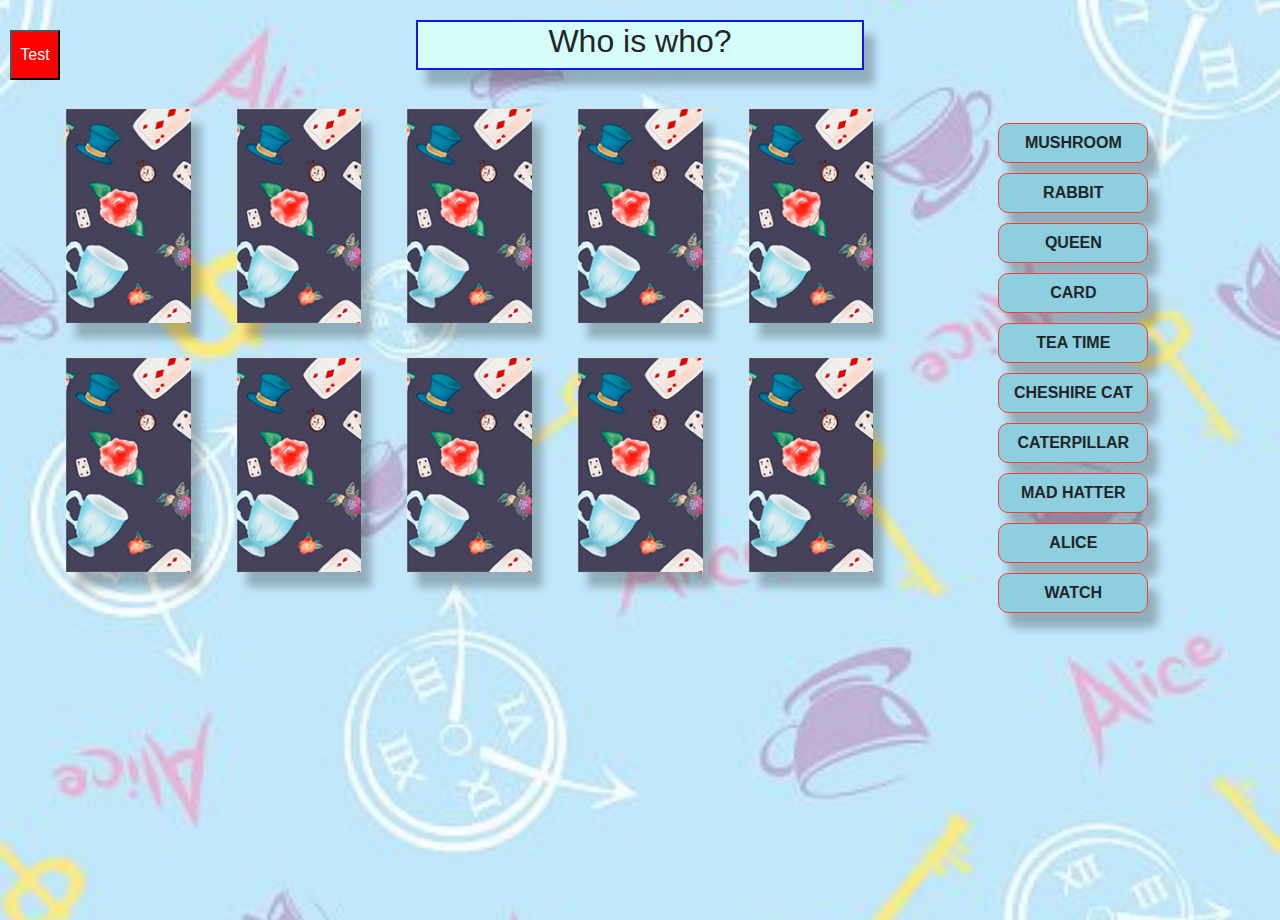
<file: index.html>
<!DOCTYPE html>
<html lang="en">

<head>
    <meta charset="UTF-8">
    <meta name="viewport" content="width=device-width, initial-scale=1.0">
    <title>Alice</title>
    <link rel="stylesheet" href="css/bootstrap.min.css">
    <link rel="stylesheet" href="css/style.css">
</head>

<body>
    <button id="test">Test</button>
    <img id="fin-cat" src="img/cheshire cat.png" alt="">
    <div class="desk-title">
        <h2>Who is who?</h2>
    </div>
    <div class="container-fluid">
        <div class="row justify-content-between row-top">
            <div class="col-8 block-cards">
                <div class="row">
                    <div class="col wrap-card">
                        <div class="card" data-card="0">
                            <div class="front">
                                <img src="img/card_alisa_fin.jpg" alt="alisa_front">
                            </div>
                            <div class="back">
                                <img src="img/card_back.jpg" alt="alisa_back">
                            </div>
                        </div>
                    </div>
                    <div class="col wrap-card">
                        <div class="card" data-card="1">
                            <div class="front">
                                <img src="img/card_cap.jpg" alt="alisa_front">
                            </div>
                            <div class="back">
                                <img src="img/card_back.jpg" alt="alisa_back">
                            </div>
                        </div>
                    </div>
                    <div class="col wrap-card">
                        <div class="card" data-card="2">
                            <div class="front">
                                <img src="img/card_cards_fin.jpg" alt="alisa_front">
                            </div>
                            <div class="back">
                                <img src="img/card_back.jpg" alt="alisa_back">
                            </div>
                        </div>
                    </div>
                    <div class="col wrap-card">
                        <div class="card" data-card="3">
                            <div class="front">
                                <img src="img/card_cat_fin.jpg" alt="alisa_front">
                            </div>
                            <div class="back">
                                <img src="img/card_back.jpg" alt="alisa_back">
                            </div>
                        </div>
                    </div>
                    <div class="col wrap-card">
                        <div class="card" data-card="4">
                            <div class="front">
                                <img src="img/card_caterpillar_fin.jpg" alt="alisa_front">
                            </div>
                            <div class="back">
                                <img src="img/card_back.jpg" alt="alisa_back">
                            </div>
                        </div>
                    </div>
                </div>
                <div class="row row-down">
                    <div class="col wrap-card">
                        <div class="card" data-card="5">
                            <div class="front">
                                <img src="img/card_clock_fin.jpg" alt="alisa_front">
                            </div>
                            <div class="back">
                                <img src="img/card_back.jpg" alt="alisa_back">
                            </div>
                        </div>
                    </div>
                    <div class="col wrap-card">
                        <div class="card" data-card="6">
                            <div class="front">
                                <img src="img/card_man_fin.jpg" alt="alisa_front">
                            </div>
                            <div class="back">
                                <img src="img/card_back.jpg" alt="alisa_back">
                            </div>
                        </div>
                    </div>
                    <div class="col wrap-card">
                        <div class="card" data-card="7">
                            <div class="front">
                                <img src="img/card_mushroom_fin.jpg" alt="alisa_front">
                            </div>
                            <div class="back">
                                <img src="img/card_back.jpg" alt="alisa_back">
                            </div>
                        </div>
                    </div>
                    <div class="col wrap-card">
                        <div class="card" data-card="8">
                            <div class="front">
                                <img src="img/card_queen.jpg" alt="alisa_front">
                            </div>
                            <div class="back">
                                <img src="img/card_back.jpg" alt="alisa_back">
                            </div>
                        </div>
                    </div>
                    <div class="col wrap-card">
                        <div class="card" data-card="9">
                            <div class="front">
                                <img src="img/card_rabbit_fin.jpg" alt="alisa_front">
                            </div>
                            <div class="back">
                                <img src="img/card_back.jpg" alt="alisa_back">
                            </div>
                        </div>
                    </div>
                </div>
            </div>
            <div class="col-2 block-button">
                <div class="row text-center">
                    <div class="col">
                        <audio class='try-again'>
                            <source src="audio/try again.mp3" type="audio/mpeg">
                            <source src="audio/try again.ogg" type="audio/ogg">
                        </audio>
                        <button class="btn" data-btn="7">Mushroom</button>
                        <audio class='a7'>
                            <source src="audio/mushroom.mp3" type="audio/mpeg">
                            <source src="audio/mushroom.ogg" type="audio/ogg">
                        </audio>
                    </div>
                    <div class="col">
                        <button class="btn" data-btn="9">Rabbit</button>
                        <audio class='a9'>
                            <source src="audio/rabbit.mp3" type="audio/mpeg">
                            <source src="audio/rabbit.ogg" type="audio/ogg">
                        </audio>
                    </div>
                    <div class="col">
                        <button class="btn" data-btn="8">Queen</button>
                        <audio class='a8'>
                            <source src="audio/queen.mp3" type="audio/mpeg">
                            <source src="audio/queen.ogg" type="audio/ogg">
                        </audio>
                    </div>
                    <div class="col">
                        <button class="btn" data-btn="2">Card</button>
                        <audio class='a2'>
                            <source src="audio/card.mp3" type="audio/mpeg">
                            <source src="audio/card.ogg" type="audio/ogg">
                        </audio>
                    </div>
                    <div class="col">
                        <button class="btn" data-btn="1">Tea time</button>
                        <audio class='a1'>
                            <source src="audio/tea time.mp3" type="audio/mpeg">
                            <source src="audio/tea time.ogg" type="audio/ogg">
                        </audio>
                    </div>
                    <div class="col">
                        <button class="btn" data-btn="3">Cheshire cat</button>
                        <audio class='a3'>
                            <source src="audio/cheshira cat.mp3" type="audio/mpeg">
                            <source src="audio/cheshira cat.ogg" type="audio/ogg">
                        </audio>
                    </div>
                    <div class="col">
                        <button class="btn" data-btn="4">Caterpillar</button>
                        <audio class='a4'>
                            <source src="audio/caterpilla.mp3" type="audio/mpeg">
                            <source src="audio/caterpilla.ogg" type="audio/ogg">
                        </audio>
                    </div>
                    <div class="col">
                        <button class="btn" data-btn="6">Mad Hatter</button>
                        <audio class='a6'>
                            <source src="audio/mad hatter.mp3" type="audio/mpeg">
                            <source src="audio/mad hatter.ogg" type="audio/ogg">
                        </audio>
                    </div>
                    <div class="col">
                        <button class="btn" data-btn="0">Alice</button>
                        <audio class='a0'>
                            <source src="audio/alice.mp3" type="audio/mpeg">
                            <source src="audio/alice.ogg" type="audio/ogg">
                        </audio>
                    </div>
                    <div class="col">
                        <button class="btn" data-btn="5">Watch</button>
                        <audio class='a5'>
                            <source src="audio/whotch.mp3" type="audio/mpeg">
                            <source src="audio/whotch.ogg" type="audio/ogg">
                        </audio>
                    </div>
                </div>
            </div>
        </div>
    </div>
    <div class="fin-screen">
        <div class="title">
            <h2>CONGRATULATION!!!</h2>
        </div>
        <img id="img-caterpillar" src="img/card_caterpillar_fin.jpg" alt="">
        <a href="#" id="bottle"><img id="return" src="img/drink_165_cont.png" alt=""></a>
        <a href="#" id="cake"><img id="next" src="img/cake_165.png" alt=""></a>

    </div>

    <script src="js/jquery-3.4.1.js"></script>
    <script src="js/bootstrap.js"></script>
    <script src="js/main.js"></script>
</body>

</html>
</file>
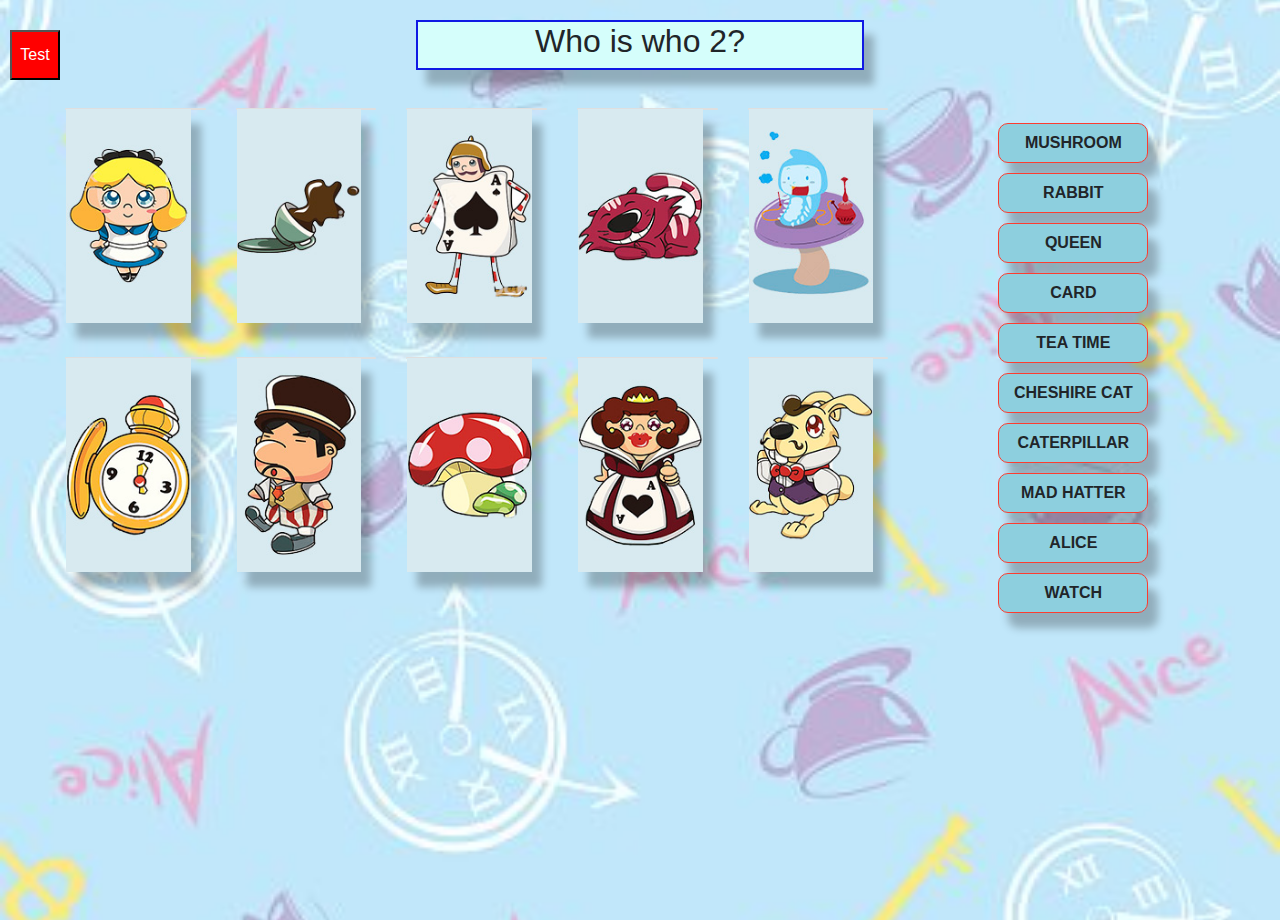
<file: alice_2.html>
<!DOCTYPE html>
<html lang="en">

<head>
    <meta charset="UTF-8">
    <meta name="viewport" content="width=device-width, initial-scale=1.0">
    <title>Alisa</title>
    <link rel="stylesheet" href="css/bootstrap.min.css">
    <link rel="stylesheet" href="css/alice_2.css">
</head>

<body>
    <button id="test">Test</button>
    <img id="fin-cat" src="img/cheshire cat.png" alt="">
    <div class="desk-title">
        <h2>Who is who 2?</h2>
    </div>
    <div class="container-fluid">
        <div class="row justify-content-between row-top">
            <div class="col-8 block-cards">
                <div class="row">
                    <div class="col wrap-card">
                        <div class="card" data-card="0">
                            <div class="front">
                                <img src="img/card_alisa_fin.jpg" alt="alisa_front">
                            </div>
                            <div class="back">
                                <img src="img/back_cat_1.jpg" alt="alisa_back">
                            </div>
                        </div>
                    </div>
                    <div class="col wrap-card">
                        <div class="card" data-card="1">
                            <div class="front">
                                <img src="img/card_cap.jpg" alt="alisa_front">
                            </div>
                            <div class="back">
                                <img src="img/back_cat_2.jpg" alt="alisa_back">
                            </div>
                        </div>
                    </div>
                    <div class="col wrap-card">
                        <div class="card" data-card="2">
                            <div class="front">
                                <img src="img/card_cards_fin.jpg" alt="alisa_front">
                            </div>
                            <div class="back">
                                <img src="img/back_cat_3.jpg" alt="alisa_back">
                            </div>
                        </div>
                    </div>
                    <div class="col wrap-card">
                        <div class="card" data-card="3">
                            <div class="front">
                                <img src="img/card_cat_fin.jpg" alt="alisa_front">
                            </div>
                            <div class="back">
                                <img src="img/back_cat_4.jpg" alt="alisa_back">
                            </div>
                        </div>
                    </div>
                    <div class="col wrap-card">
                        <div class="card" data-card="4">
                            <div class="front">
                                <img src="img/card_caterpillar_fin.jpg" alt="alisa_front">
                            </div>
                            <div class="back">
                                <img src="img/back_cat_5.jpg" alt="alisa_back">
                            </div>
                        </div>
                    </div>
                </div>
                <div class="row row-down">
                    <div class="col wrap-card">
                        <div class="card" data-card="5">
                            <div class="front">
                                <img src="img/card_clock_fin.jpg" alt="alisa_front">
                            </div>
                            <div class="back">
                                <img src="img/back_cat_6.jpg" alt="alisa_back">
                            </div>
                        </div>
                    </div>
                    <div class="col wrap-card">
                        <div class="card" data-card="6">
                            <div class="front">
                                <img src="img/card_man_fin.jpg" alt="alisa_front">
                            </div>
                            <div class="back">
                                <img src="img/back_cat_7.jpg" alt="alisa_back">
                            </div>
                        </div>
                    </div>
                    <div class="col wrap-card">
                        <div class="card" data-card="7">
                            <div class="front">
                                <img src="img/card_mushroom_fin.jpg" alt="alisa_front">
                            </div>
                            <div class="back">
                                <img src="img/back_cat_8.jpg" alt="alisa_back">
                            </div>
                        </div>
                    </div>
                    <div class="col wrap-card">
                        <div class="card" data-card="8">
                            <div class="front">
                                <img src="img/card_queen.jpg" alt="alisa_front">
                            </div>
                            <div class="back">
                                <img src="img/back_cat_9.jpg" alt="alisa_back">
                            </div>
                        </div>
                    </div>
                    <div class="col wrap-card">
                        <div class="card" data-card="9">
                            <div class="front">
                                <img src="img/card_rabbit_fin.jpg" alt="alisa_front">
                            </div>
                            <div class="back">
                                <img src="img/back_cat_10.jpg" alt="alisa_back">
                            </div>
                        </div>
                    </div>
                </div>
            </div>
            <div class="col-2 block-button">
                <div class="row text-center">
                    <div class="col">
                        <audio class='try-again'>
                            <source src="audio/try again.mp3" type="audio/mpeg">
                            <source src="audio/try again.ogg" type="audio/ogg">
                        </audio>
                        <button class="btn" data-btn="7">Mushroom</button>
                        <audio class='a7'>
                            <source src="audio/mushroom.mp3" type="audio/mpeg">
                            <source src="audio/mushroom.ogg" type="audio/ogg">
                        </audio>
                    </div>
                    <div class="col">
                        <button class="btn" data-btn="9">Rabbit</button>
                        <audio class='a9'>
                            <source src="audio/rabbit.mp3" type="audio/mpeg">
                            <source src="audio/rabbit.ogg" type="audio/ogg">
                        </audio>
                    </div>
                    <div class="col">
                        <button class="btn" data-btn="8">Queen</button>
                        <audio class='a8'>
                            <source src="audio/queen.mp3" type="audio/mpeg">
                            <source src="audio/queen.ogg" type="audio/ogg">
                        </audio>
                    </div>
                    <div class="col">
                        <button class="btn" data-btn="2">Card</button>
                        <audio class='a2'>
                            <source src="audio/card.mp3" type="audio/mpeg">
                            <source src="audio/card.ogg" type="audio/ogg">
                        </audio>
                    </div>
                    <div class="col">
                        <button class="btn" data-btn="1">Tea time</button>
                        <audio class='a1'>
                            <source src="audio/tea time.mp3" type="audio/mpeg">
                            <source src="audio/tea time.ogg" type="audio/ogg">
                        </audio>
                    </div>
                    <div class="col">
                        <button class="btn" data-btn="3">Cheshire cat</button>
                        <audio class='a3'>
                            <source src="audio/cheshira cat.mp3" type="audio/mpeg">
                            <source src="audio/cheshira cat.ogg" type="audio/ogg">
                        </audio>
                    </div>
                    <div class="col">
                        <button class="btn" data-btn="4">Caterpillar</button>
                        <audio class='a4'>
                            <source src="audio/caterpilla.mp3" type="audio/mpeg">
                            <source src="audio/caterpilla.ogg" type="audio/ogg">
                        </audio>
                    </div>
                    <div class="col">
                        <button class="btn" data-btn="6">Mad Hatter</button>
                        <audio class='a6'>
                            <source src="audio/mad hatter.mp3" type="audio/mpeg">
                            <source src="audio/mad hatter.ogg" type="audio/ogg">
                        </audio>
                    </div>
                    <div class="col">
                        <button class="btn" data-btn="0">Alice</button>
                        <audio class='a0'>
                            <source src="audio/alice.mp3" type="audio/mpeg">
                            <source src="audio/alice.ogg" type="audio/ogg">
                        </audio>
                    </div>
                    <div class="col">
                        <button class="btn" data-btn="5">Watch</button>
                        <audio class='a5'>
                            <source src="audio/whotch.mp3" type="audio/mpeg">
                            <source src="audio/whotch.ogg" type="audio/ogg">
                        </audio>
                    </div>
                </div>
            </div>
        </div>
    </div>
    <div class="fin-screen">
        <div class="title">
            <h2>CONGRATULATION!!!</h2>
        </div>
        <img id="img-caterpillar" src="img/card_caterpillar_fin.jpg" alt="">
        <a href="#" id="bottle"><img id="return" src="img/drink_165_cont.png" alt=""></a>
        <a href="#" id="cake"><img id="next" src="img/cake_165.png" alt=""></a>

    </div>

    <script src="js/jquery-3.4.1.js"></script>
    <script src="js/bootstrap.js"></script>
    <script src="js/alice_2.js"></script>
</body>

</html>
</file>
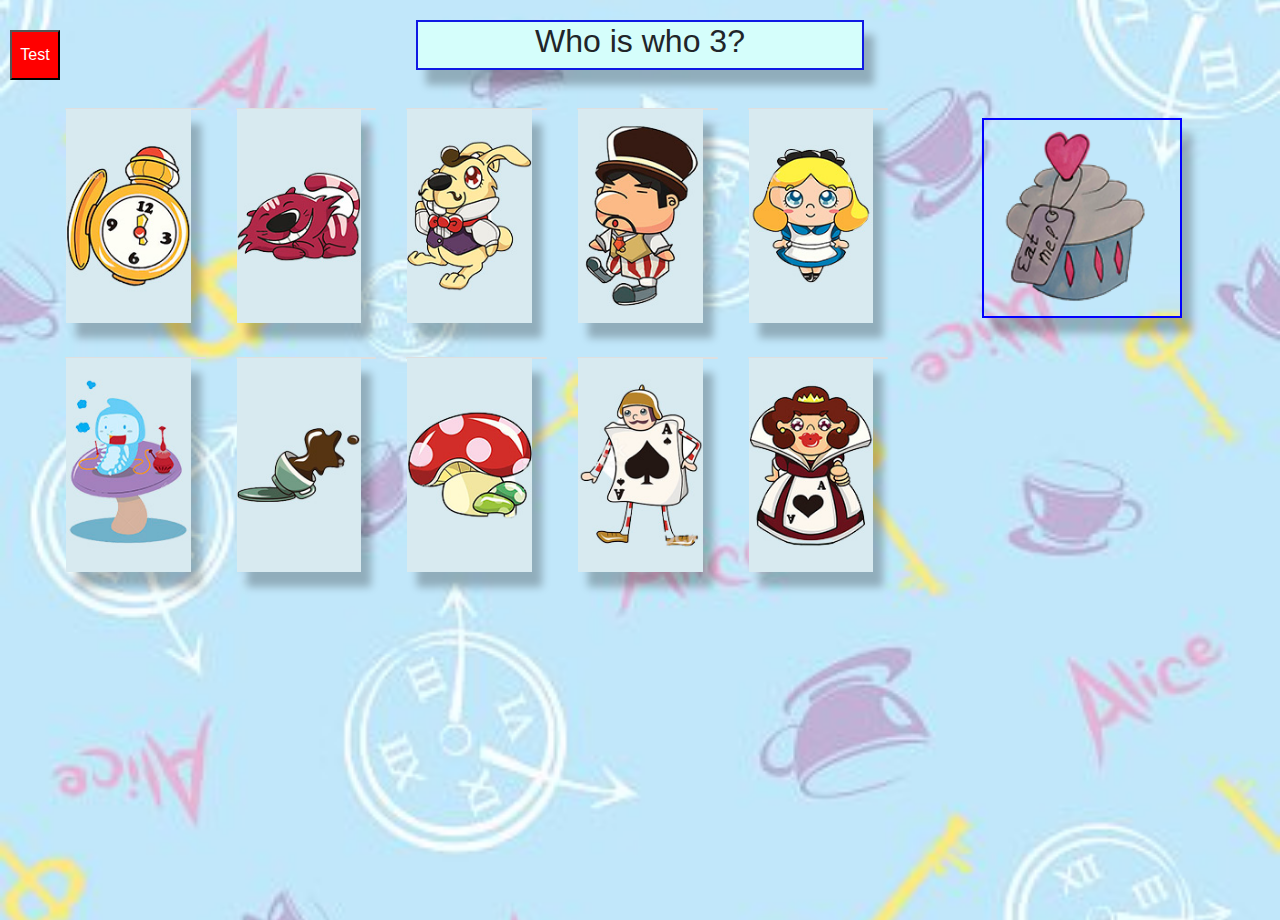
<file: alice_3.html>
<!DOCTYPE html>
<html lang="en">

<head>
    <meta charset="UTF-8">
    <meta name="viewport" content="width=device-width, initial-scale=1.0">
    <title>Alisa</title>
    <link rel="stylesheet" href="css/bootstrap.min.css">
    <link rel="stylesheet" href="css/alice_3.css">
</head>

<body>
    <button id="test">Test</button>
    <img id="fin-cat" src="img/cheshire cat.png" alt="">
    <div class="desk-title">
        <h2>Who is who 3?</h2>
    </div>
    <div class="container-fluid">
        <div class="row justify-content-between row-top">
            <div class="col-8 block-cards">
                <div class="row">
                    <div class="col wrap-card">
                        <div class="card" data-card="5">
                            <div class="front">
                                <img src="img/card_clock_fin.jpg" alt="alisa_front">
                            </div>
                            <div class="back">
                                <img src="img/card_back.jpg" alt="alisa_back">
                            </div>
                        </div>
                    </div>
                    <div class="col wrap-card">
                        <div class="card" data-card="3">
                            <div class="front">
                                <img src="img/card_cat_fin.jpg" alt="alisa_front">
                            </div>
                            <div class="back">
                                <img src="img/card_back.jpg" alt="alisa_back">
                            </div>
                        </div>
                    </div>
                    <div class="col wrap-card">
                        <div class="card" data-card="9">
                            <div class="front">
                                <img src="img/card_rabbit_fin.jpg" alt="alisa_front">
                            </div>
                            <div class="back">
                                <img src="img/card_back.jpg" alt="alisa_back">
                            </div>
                        </div>
                    </div>
                    <div class="col wrap-card">
                        <div class="card" data-card="6">
                            <div class="front">
                                <img src="img/card_man_fin.jpg" alt="alisa_front">
                            </div>
                            <div class="back">
                                <img src="img/card_back.jpg" alt="alisa_back">
                            </div>
                        </div>
                    </div>

                    <div class="col wrap-card">
                        <div class="card" data-card="0">
                            <div class="front">
                                <img src="img/card_alisa_fin.jpg" alt="alisa_front">
                            </div>
                            <div class="back">
                                <img src="img/card_back.jpg" alt="alisa_back">
                            </div>
                        </div>
                    </div>
                </div>
                <div class="row row-down">
                    <div class="col wrap-card">
                        <div class="card" data-card="4">
                            <div class="front">
                                <img src="img/card_caterpillar_fin.jpg" alt="alisa_front">
                            </div>
                            <div class="back">
                                <img src="img/card_back.jpg" alt="alisa_back">
                            </div>
                        </div>
                    </div>
                    <div class="col wrap-card">
                        <div class="card" data-card="1">
                            <div class="front">
                                <img src="img/card_cap.jpg" alt="alisa_front">
                            </div>
                            <div class="back">
                                <img src="img/card_back.jpg" alt="alisa_back">
                            </div>
                        </div>
                    </div>
                    <div class="col wrap-card">
                        <div class="card" data-card="7">
                            <div class="front">
                                <img src="img/card_mushroom_fin.jpg" alt="alisa_front">
                            </div>
                            <div class="back">
                                <img src="img/card_back.jpg" alt="alisa_back">
                            </div>
                        </div>
                    </div>
                    <div class="col wrap-card">
                        <div class="card" data-card="2">
                            <div class="front">
                                <img src="img/card_cards_fin.jpg" alt="alisa_front">
                            </div>
                            <div class="back">
                                <img src="img/card_back.jpg" alt="alisa_back">
                            </div>
                        </div>
                    </div>
                    <div class="col wrap-card">
                        <div class="card" data-card="8">
                            <div class="front">
                                <img src="img/card_queen.jpg" alt="alisa_front">
                            </div>
                            <div class="back">
                                <img src="img/card_back.jpg" alt="alisa_back">
                            </div>
                        </div>
                    </div>
                </div>
            </div>
            <div class="col-2 block-button">
                <div class="row text-center">
                    <div class="col">
                        <img id="try-cake" src="img/cake_165.png" alt="">
                        <audio class='try-again'>
                            <source src="audio/try again.mp3" type="audio/mpeg">
                            <source src="audio/try again.ogg" type="audio/ogg">
                        </audio>
                        <audio class='a7'>
                            <source src="audio/mushroom.mp3" type="audio/mpeg">
                            <source src="audio/mushroom.ogg" type="audio/ogg">
                        </audio>
                    </div>
                    <div class="col">
                        <audio class='a9'>
                            <source src="audio/rabbit.mp3" type="audio/mpeg">
                            <source src="audio/rabbit.ogg" type="audio/ogg">
                        </audio>
                    </div>
                    <div class="col">
                        <audio class='a8'>
                            <source src="audio/queen.mp3" type="audio/mpeg">
                            <source src="audio/queen.ogg" type="audio/ogg">
                        </audio>
                    </div>
                    <div class="col">
                        <audio class='a2'>
                            <source src="audio/card.mp3" type="audio/mpeg">
                            <source src="audio/card.ogg" type="audio/ogg">
                        </audio>
                    </div>
                    <div class="col">
                        <audio class='a1'>
                            <source src="audio/tea time.mp3" type="audio/mpeg">
                            <source src="audio/tea time.ogg" type="audio/ogg">
                        </audio>
                    </div>
                    <div class="col">
                        <audio class='a3'>
                            <source src="audio/cheshira cat.mp3" type="audio/mpeg">
                            <source src="audio/cheshira cat.ogg" type="audio/ogg">
                        </audio>
                    </div>
                    <div class="col">
                        <audio class='a4'>
                            <source src="audio/caterpilla.mp3" type="audio/mpeg">
                            <source src="audio/caterpilla.ogg" type="audio/ogg">
                        </audio>
                    </div>
                    <div class="col">
                        <audio class='a6'>
                            <source src="audio/mad hatter.mp3" type="audio/mpeg">
                            <source src="audio/mad hatter.ogg" type="audio/ogg">
                        </audio>
                    </div>
                    <div class="col">
                        <audio class='a0'>
                            <source src="audio/alice.mp3" type="audio/mpeg">
                            <source src="audio/alice.ogg" type="audio/ogg">
                        </audio>
                    </div>
                    <div class="col">
                        <audio class='a5'>
                            <source src="audio/whotch.mp3" type="audio/mpeg">
                            <source src="audio/whotch.ogg" type="audio/ogg">
                        </audio>
                    </div>
                </div>
            </div>
        </div>
    </div>
    <div class="fin-screen">
        <div class="title">
            <h2>CONGRATULATION!!!</h2>
        </div>
        <img id="img-caterpillar" src="img/card_caterpillar_fin.jpg" alt="">
        <a href="#" id="bottle"><img id="return" src="img/drink_165_cont.png" alt=""></a>
        <a href="#" id="cake"><img id="next" src="img/cake_165.png" alt=""></a>

    </div>

    <script src="js/jquery-3.4.1.js"></script>
    <script src="js/bootstrap.js"></script>
    <script src="js/alice_3.js"></script>
</body>

</html>
</file>
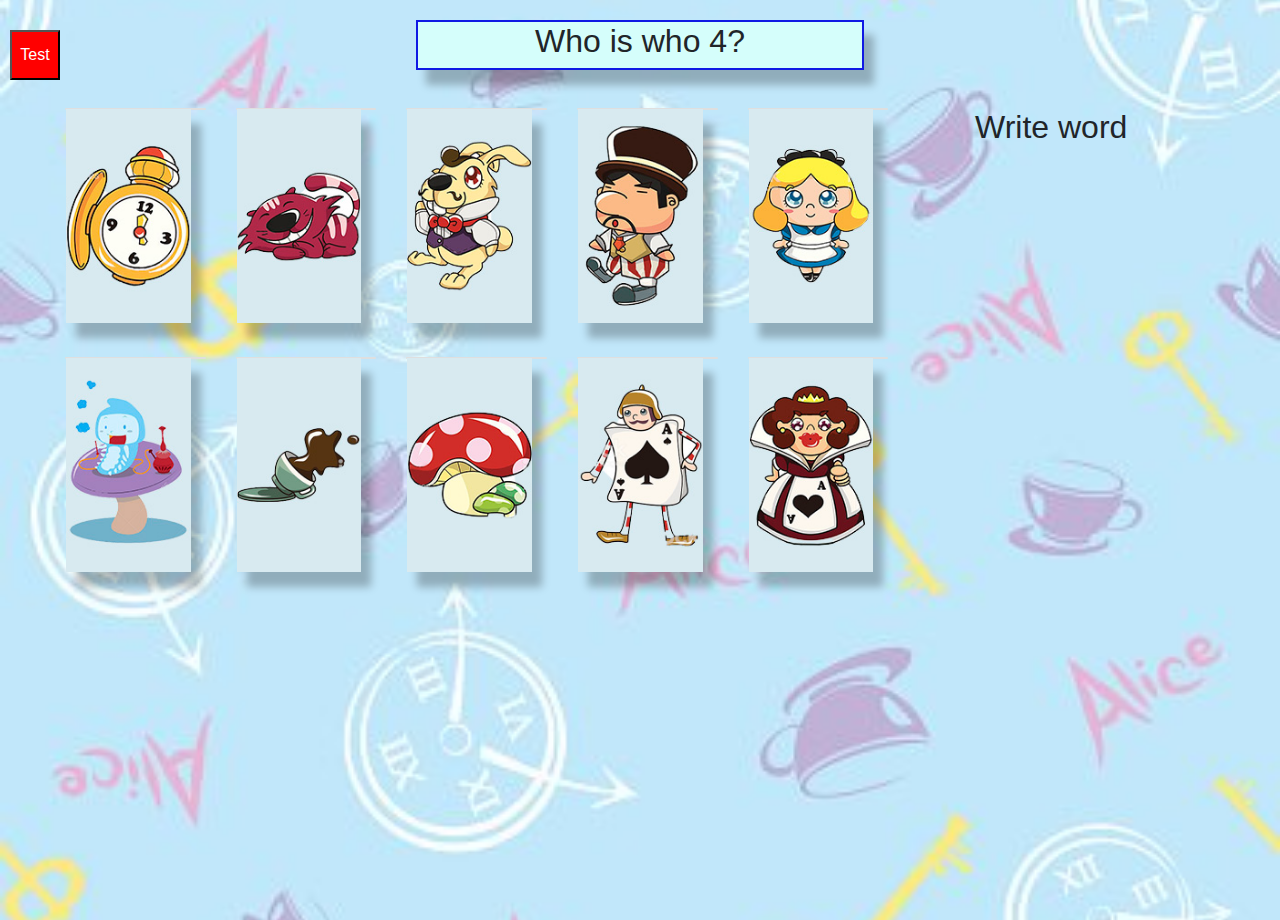
<file: alice_4.html>
<!DOCTYPE html>
<html lang="en">

<head>
    <meta charset="UTF-8">
    <meta name="viewport" content="width=device-width, initial-scale=1.0">
    <title>Alisa</title>
    <link rel="stylesheet" href="css/bootstrap.min.css">
    <link rel="stylesheet" href="css/alice_4.css">
</head>

<body>
    <button id="test">Test</button>
    <img id="fin-cat" src="img/cheshire cat.png" alt="">
    <div class="desk-title">
        <h2>Who is who 4?</h2>
    </div>
    <div class="container-fluid">
        <div class="row justify-content-between row-top">
            <div class="col-8 block-cards">
                <div class="row">
                    <div class="col wrap-card">
                        <div class="card" data-card="5">
                            <div class="front">
                                <img src="img/card_clock_fin.jpg" alt="alisa_front">
                            </div>
                        </div>
                    </div>
                    <div class="col wrap-card">
                        <div class="card" data-card="3">
                            <div class="front">
                                <img src="img/card_cat_fin.jpg" alt="alisa_front">
                            </div>
                        </div>
                    </div>
                    <div class="col wrap-card">
                        <div class="card" data-card="9">
                            <div class="front">
                                <img src="img/card_rabbit_fin.jpg" alt="alisa_front">
                            </div>
                        </div>
                    </div>
                    <div class="col wrap-card">
                        <div class="card" data-card="6">
                            <div class="front">
                                <img src="img/card_man_fin.jpg" alt="alisa_front">
                            </div>
                        </div>
                    </div>
                    <div class="col wrap-card">
                        <div class="card" data-card="0">
                            <div class="front">
                                <img src="img/card_alisa_fin.jpg" alt="alisa_front">
                            </div>
                        </div>
                    </div>
                </div>
                <div class="row row-down">
                    <div class="col wrap-card">
                        <div class="card" data-card="4">
                            <div class="front">
                                <img src="img/card_caterpillar_fin.jpg" alt="alisa_front">
                            </div>
                        </div>
                    </div>
                    <div class="col wrap-card">
                        <div class="card" data-card="1">
                            <div class="front">
                                <img src="img/card_cap.jpg" alt="alisa_front">
                            </div>
                        </div>
                    </div>
                    <div class="col wrap-card">
                        <div class="card" data-card="7">
                            <div class="front">
                                <img src="img/card_mushroom_fin.jpg" alt="alisa_front">
                            </div>
                        </div>
                    </div>
                    <div class="col wrap-card">
                        <div class="card" data-card="2">
                            <div class="front">
                                <img src="img/card_cards_fin.jpg" alt="alisa_front">
                            </div>
                        </div>
                    </div>
                    <div class="col wrap-card">
                        <div class="card" data-card="8">
                            <div class="front">
                                <img src="img/card_queen.jpg" alt="alisa_front">
                            </div>
                        </div>
                    </div>
                </div>
            </div>
            <div class="col-3">
                <h2>Write word</h2>
                <div class="words-block">
                    <div class="word-alice" data-word="0">
                        <input type="text">
                        <input type="text">
                        <input type="text">
                        <input type="text">
                        <input type="text">
                        <button>Проверить</button>
                    </div>
                    <div class="word-cap" data-word="1">
                        <input type="text">
                        <input type="text">
                        <input class="space" type="text">
                        <input type="text">
                        <input type="text">
                        <input type="text">
                        <input type="text">
                        <button>Проверить</button>
                    </div>
                    <div class="word-card" data-word="2">
                        <input type="text">
                        <input type="text">
                        <input type="text">
                        <input type="text">
                        <button>Проверить</button>
                    </div>
                    <div class="word-cat" data-word="3">
                        <input type="text">
                        <input type="text">
                        <input type="text">
                        <input type="text">
                        <input type="text">
                        <input type="text">
                        <input type="text">
                        <input class="space" type="text">
                        <input type="text">
                        <input type="text">
                        <input type="text">
                        <button>Проверить</button>
                    </div>
                    <div class="word-caterpillar" data-word="4">
                        <input type="text">
                        <input type="text">
                        <input type="text">
                        <input type="text">
                        <input type="text">
                        <input type="text">
                        <input type="text">
                        <input type="text">
                        <input type="text">
                        <input type="text">
                        <input type="text">
                        <button>Проверить</button>
                    </div>
                    <div class="word-watch" data-word="5">
                        <input type="text">
                        <input type="text">
                        <input type="text">
                        <input type="text">
                        <input type="text">
                        <button>Проверить</button>
                    </div>
                    <div class="word-mad" data-word="6">
                        <input type="text">
                        <input type="text">
                        <input class="space" type="text">
                        <input type="text">
                        <input type="text">
                        <input type="text">
                        <input type="text">
                        <input type="text">
                        <input type="text">
                        <button>Проверить</button>
                    </div>
                    <div class="word-mushroom" data-word="7">
                        <input type="text">
                        <input type="text">
                        <input type="text">
                        <input type="text">
                        <input type="text">
                        <input type="text">
                        <input type="text">
                        <input type="text">
                        <button>Проверить</button>
                    </div>
                    <div class="word-queen" data-word="8">
                        <input type="text">
                        <input type="text">
                        <input type="text">
                        <input type="text">
                        <input type="text">
                        <button>Проверить</button>
                    </div>
                    <div class="word-rabbit" data-word="9">
                        <input type="text">
                        <input type="text">
                        <input type="text">
                        <input type="text">
                        <input type="text">
                        <input type="text">
                        <button>Проверить</button>
                    </div>

                </div>
                <audio class='try-again'>
                    <source src="audio/try again.mp3" type="audio/mpeg">
                    <source src="audio/try again.ogg" type="audio/ogg">
                </audio>
                <audio class='a7'>
                    <source src="audio/mushroom.mp3" type="audio/mpeg">
                    <source src="audio/mushroom.ogg" type="audio/ogg">
                </audio>
                <audio class='a9'>
                    <source src="audio/rabbit.mp3" type="audio/mpeg">
                    <source src="audio/rabbit.ogg" type="audio/ogg">
                </audio>
                <audio class='a8'>
                    <source src="audio/queen.mp3" type="audio/mpeg">
                    <source src="audio/queen.ogg" type="audio/ogg">
                </audio>
                <audio class='a2'>
                    <source src="audio/card.mp3" type="audio/mpeg">
                    <source src="audio/card.ogg" type="audio/ogg">
                </audio>
                <audio class='a1'>
                    <source src="audio/tea time.mp3" type="audio/mpeg">
                    <source src="audio/tea time.ogg" type="audio/ogg">
                </audio>
                <audio class='a3'>
                    <source src="audio/cheshira cat.mp3" type="audio/mpeg">
                    <source src="audio/cheshira cat.ogg" type="audio/ogg">
                </audio>
                <audio class='a4'>
                    <source src="audio/caterpilla.mp3" type="audio/mpeg">
                    <source src="audio/caterpilla.ogg" type="audio/ogg">
                </audio>
                <audio class='a6'>
                    <source src="audio/mad hatter.mp3" type="audio/mpeg">
                    <source src="audio/mad hatter.ogg" type="audio/ogg">
                </audio>
                <audio class='a0'>
                    <source src="audio/alice.mp3" type="audio/mpeg">
                    <source src="audio/alice.ogg" type="audio/ogg">
                </audio>
                <audio class='a5'>
                    <source src="audio/whotch.mp3" type="audio/mpeg">
                    <source src="audio/whotch.ogg" type="audio/ogg">
                </audio>
            </div>
        </div>
        <div class="fin-screen">
            <div class="title">
                <h2>CONGRATULATION!!!</h2>
            </div>
            <img id="img-caterpillar" src="img/card_caterpillar_fin.jpg" alt="">
            <a href="#" id="bottle"><img id="return" src="img/drink_165_cont.png" alt=""></a>
            <a href="#" id="cake"><img id="next" src="img/cake_165.png" alt=""></a>

        </div>

        <script src="js/jquery-3.4.1.js"></script>
        <script src="js/bootstrap.js"></script>
        <script src="js/alice_4.js"></script>
</body>

</html>
</file>
<file: css/style.css>
* {
    box-sizing: border-box;
}
body {
    background: url("../img/back-fon.jpg");
    background-size: cover;
    height: 100vh;
	min-height: 700px;
    position: relative;  
    background-position: center center;      
    background-repeat: no-repeat; 
    overflow: hidden;
}
img {
    width: 90%;
    height: auto;
    box-shadow: 10px 15px 8px rgba(0, 0, 0, 0.25);
}
.desk-title {
    width: 35%;
    height: auto;
    border: 2px solid #1019E4;
    margin: 20px auto;
    background-color: #D5FEFB;
    box-shadow: 10px 15px 8px rgba(0, 0, 0, 0.25);
    text-align: center;
}
.row-top {
    margin-top: 3%;
}
.row-down {
    margin-top: 30%;
}
.block-cards {
    margin-left: 50px;
}
.block-button {
    margin-right: 100px;
    margin-top: 10px;
}
.btn {
    background-color: #8DCFDE;
    border: 1px solid #FC3C2F;
    border-radius: 10px;
    width: 150px;
    height: 40px;
    margin: 5px;
    box-shadow: 10px 15px 8px rgba(0, 0, 0, 0.25);
    font-weight: bold;
    text-transform: uppercase;    
}
.btn:hover {
    color: #fff;
    background-color: #849fb9;
}
.wrap-card {
    perspective: 1000px;
    -ms-perspective: 1000px;
    position: relative;
}
.front, .back {
    position: absolute;
    -webkit-backface-visibility: hidden;
    -moz-backface-visibility: hidden;
    -ms-backface-visibility: hidden;
    backface-visibility: hidden;
    -webkit-transform-origin: center center;
    -moz-transform-origin: center center;
    -ms-transform-origin: center center;
    -o-transform-origin: center center;
    transform-origin: center center;
    width: 100%;
}
.front {
    transform: rotateY(180deg); 
}
    
.card {
    transform-style: preserve-3d;
    position: relative;
    transition-duration: 1.5s;
    -moz-transition-duration: 1.5s;
}
.show {
    transform: rotateY(180deg);    
    cursor: pointer;
    transform-origin: center center;
    -moz-transform-origin: center center;
} 
.show-fix {
    transform: rotateY(180deg);    
    cursor: pointer;
    transform-origin: center center;
    -moz-transform-origin: center center;
} 
.animated {
    -webkit-transition: all 3s;
    -o-transition: all 3s;
    transition: all 3s;
}
.fin-screen {
    width: 90%;
    height: 79%;
    top: 11%;
    left: 3%;
    position: absolute;
    z-index: 10;
    border: 1px solid #000;
    border-radius: 20px;
    box-shadow: 10px 15px 8px rgba(0, 0, 0, 0.25);
    background: url("../img/back-fon.jpg");
    background-size: cover;
    background-position: center center;      
    background-repeat: no-repeat; 
    -webkit-transform: scale(0);
    -ms-transform: scale(0);
    transform: scale(0);
}
.title h2 {
    font-size: 60px;
    font-weight: bold;
    color: #FC3C2F;
    text-align: center;
    margin-top: 10px;
}
#img-caterpillar {
    width: 17%;
    margin-left: 50%;
    margin-top: 10px;
    transform: translate(-50%);
    box-shadow: 2px 6px 17px rgba(0, 0, 0, 0.25);
}
#return, #next {
    position: relative;
    width: 15%;
    box-shadow: 2px 6px 17px rgba(0, 0, 0, 0.25);
    cursor: pointer;
}
#return:hover, #next:hover {
    box-shadow: 0 0 0;
    border: 1px solid #21adeb;
}
#return {
    right: 54%;
    top: 45%;
}
#next {
    left: -10%;
}
#fin-cat {
    position: absolute;
    width: 80%;
    z-index: 5;
    top: -60%;
    left: 0;
    opacity: 0;
    box-shadow: 0 0 0;
    transform: scale(0);
}
#test {
    width: 50px;
    height: 50px;
    background-color: red;
    color: #fff;
    position: absolute;
    left: 10px;
    top: 10px;
}
/* ============================media========================== */
@media only screen and (max-width : 992px) {
h2 {
    font-size: 1.75rem;
}
.btn {
    width: 120px;
    height: 30px;
    font-size: 13px;
    margin: 3px;
}
.block-button {
    margin-top: 0;
    margin-right: 50px;
}
@media only screen and (max-width : 768px) {
    h2 {
        font-size: 1.5rem;
    }
    .btn {
        width: 100px;
        height: 26px;
        font-size: 10px;
    }
}


}
</file>
<file: css/alice_2.css>
* {
    box-sizing: border-box;
}
body {
    background: url("../img/back-fon.jpg");
    background-size: cover;
    height: 100vh;
	min-height: 700px;
    position: relative;  
    background-position: center center;      
    background-repeat: no-repeat; 
    overflow: hidden;
}
img {
    width: 90%;
    height: auto;
    box-shadow: 10px 15px 8px rgba(0, 0, 0, 0.25);
}
.desk-title {
    width: 35%;
    height: auto;
    border: 2px solid #1019E4;
    margin: 20px auto;
    background-color: #D5FEFB;
    box-shadow: 10px 15px 8px rgba(0, 0, 0, 0.25);
    text-align: center;
}
.row-top {
    margin-top: 3%;
}
.row-down {
    margin-top: 30%;
}
.block-cards {
    margin-left: 50px;
}
.block-button {
    margin-right: 100px;
    margin-top: 10px;
}
.btn {
    background-color: #8DCFDE;
    border: 1px solid #FC3C2F;
    border-radius: 10px;
    width: 150px;
    height: 40px;
    margin: 5px;
    box-shadow: 10px 15px 8px rgba(0, 0, 0, 0.25);
    font-weight: bold;
    text-transform: uppercase;    
}
.btn:hover {
    color: #fff;
    background-color: #849fb9;
}
.wrap-card {
    perspective: 1000px;
    -ms-perspective: 1000px;
    position: relative;
}
.front, .back {
    position: absolute;
    -webkit-backface-visibility: hidden;
    -moz-backface-visibility: hidden;
    -ms-backface-visibility: hidden;
    backface-visibility: hidden;
    -webkit-transform-origin: center center;
    -moz-transform-origin: center center;
    -ms-transform-origin: center center;
    -o-transform-origin: center center;
    transform-origin: center center;
    width: 100%;
}
.back {
    transform: rotateY(180deg); 
}
    
.card {
    transform-style: preserve-3d;
    position: relative;
    transition-duration: 1.5s;
    -moz-transition-duration: 1.5s;
}
.show {
    transform: rotateY(180deg);    
    cursor: pointer;
    transform-origin: center center;
    -moz-transform-origin: center center;
} 
.show-fix {
    transform: rotateY(180deg);    
    cursor: pointer;
    transform-origin: center center;
    -moz-transform-origin: center center;
} 
.animated {
    -webkit-transition: all 3s;
    -o-transition: all 3s;
    transition: all 3s;
}
.fin-screen {
    width: 90%;
    height: 79%;
    top: 11%;
    left: 3%;
    position: absolute;
    z-index: 10;
    border: 1px solid #000;
    border-radius: 20px;
    box-shadow: 10px 15px 8px rgba(0, 0, 0, 0.25);
    background: url("../img/back-fon.jpg");
    background-size: cover;
    background-position: center center;      
    background-repeat: no-repeat; 
    -webkit-transform: scale(0);
    -ms-transform: scale(0);
    transform: scale(0);
}
.title h2 {
    font-size: 60px;
    font-weight: bold;
    color: #FC3C2F;
    text-align: center;
    margin-top: 10px;
}
#img-caterpillar {
    width: 17%;
    margin-left: 50%;
    margin-top: 10px;
    transform: translate(-50%);
    box-shadow: 2px 6px 17px rgba(0, 0, 0, 0.25);
}
#return, #next {
    position: relative;
    width: 15%;
    box-shadow: 2px 6px 17px rgba(0, 0, 0, 0.25);
    cursor: pointer;
}
#return:hover, #next:hover {
    box-shadow: 0 0 0;
    border: 1px solid #21adeb;
}
#return {
    right: 54%;
    top: 45%;
}
#next {
    left: -10%;
}
#fin-cat {
    position: absolute;
    width: 80%;
    z-index: 5;
    top: -60%;
    left: 0;
    opacity: 0;
    box-shadow: 0 0 0;
    transform: scale(0);
}
#test {
    width: 50px;
    height: 50px;
    background-color: red;
    color: #fff;
    position: absolute;
    left: 10px;
    top: 10px;
}
/* ============================media========================== */
@media only screen and (max-width : 992px) {
h2 {
    font-size: 1.75rem;
}
.btn {
    width: 120px;
    height: 30px;
    font-size: 13px;
    margin: 3px;
}
.block-button {
    margin-top: 0;
    margin-right: 50px;
}
@media only screen and (max-width : 768px) {
    h2 {
        font-size: 1.5rem;
    }
    .btn {
        width: 100px;
        height: 26px;
        font-size: 10px;
    }
}


}
</file>
<file: css/alice_3.css>
* {
    box-sizing: border-box;
}
body {
    background: url("../img/back-fon.jpg");
    background-size: cover;
    height: 100vh;
	min-height: 700px;
    position: relative;  
    background-position: center center;      
    background-repeat: no-repeat; 
    overflow: hidden;
}
img {
    width: 90%;
    height: auto;
    box-shadow: 10px 15px 8px rgba(0, 0, 0, 0.25);
}
.desk-title {
    width: 35%;
    height: auto;
    border: 2px solid #1019E4;
    margin: 20px auto;
    background-color: #D5FEFB;
    box-shadow: 10px 15px 8px rgba(0, 0, 0, 0.25);
    text-align: center;
}
.row-top {
    margin-top: 3%;
}
.row-down {
    margin-top: 30%;
}
.block-cards {
    margin-left: 50px;
}
.block-button {
    margin-right: 100px;
    margin-top: 10px;
}
.wrap-card {
    perspective: 1000px;
    -ms-perspective: 1000px;
    position: relative;
}
.front, .back {
    position: absolute;
    -webkit-backface-visibility: hidden;
    -moz-backface-visibility: hidden;
    -ms-backface-visibility: hidden;
    backface-visibility: hidden;
    -webkit-transform-origin: center center;
    -moz-transform-origin: center center;
    -ms-transform-origin: center center;
    -o-transform-origin: center center;
    transform-origin: center center;
    width: 100%;
}
.back {
    transform: rotateY(180deg); 
}
    
.card {
    transform-style: preserve-3d;
    position: relative;
    transition-duration: 1.5s;
    -moz-transition-duration: 1.5s;
}
.show {
    transform: rotateY(180deg);    
    cursor: pointer;
    transform-origin: center center;
    -moz-transform-origin: center center;
} 
.show-fix {
    transform: rotateY(180deg);    
    cursor: pointer;
    transform-origin: center center;
    -moz-transform-origin: center center;
} 
.animated {
    -webkit-transition: all 3s;
    -o-transition: all 3s;
    transition: all 3s;
}
#try-cake {
width: 200px;
height: 200px;
border: 2px double blue;
box-shadow: 10px 15px 8px rgba(0, 0, 0, 0.25);
cursor: pointer;
}
#try-cake:hover {
    box-shadow: 0 0 0 rgba(0, 0, 0, 0.25);
}
.fin-screen {
    width: 90%;
    height: 79%;
    top: 11%;
    left: 3%;
    position: absolute;
    z-index: 10;
    border: 1px solid #000;
    border-radius: 20px;
    box-shadow: 10px 15px 8px rgba(0, 0, 0, 0.25);
    background: url("../img/back-fon.jpg");
    background-size: cover;
    background-position: center center;      
    background-repeat: no-repeat; 
    -webkit-transform: scale(0);
    -ms-transform: scale(0);
    transform: scale(0);
}
.title h2 {
    font-size: 60px;
    font-weight: bold;
    color: #FC3C2F;
    text-align: center;
    margin-top: 10px;
}
#img-caterpillar {
    width: 17%;
    margin-left: 50%;
    margin-top: 10px;
    transform: translate(-50%);
    box-shadow: 2px 6px 17px rgba(0, 0, 0, 0.25);
}
#return, #next {
    position: relative;
    width: 15%;
    box-shadow: 2px 6px 17px rgba(0, 0, 0, 0.25);
    cursor: pointer;
}
#return:hover, #next:hover {
    box-shadow: 0 0 0;
    border: 1px solid #21adeb;
}
#return {
    right: 54%;
    top: 45%;
}
#next {
    left: -10%;
}
#fin-cat {
    position: absolute;
    width: 80%;
    z-index: 5;
    top: -60%;
    left: 0;
    opacity: 0;
    box-shadow: 0 0 0;
    transform: scale(0);
}
#test {
    width: 50px;
    height: 50px;
    background-color: red;
    color: #fff;
    position: absolute;
    left: 10px;
    top: 10px;
}
/* ============================media========================== */
@media only screen and (max-width : 992px) {
h2 {
    font-size: 1.75rem;
}
.btn {
    width: 120px;
    height: 30px;
    font-size: 13px;
    margin: 3px;
}
.block-button {
    margin-top: 0;
    margin-right: 50px;
}
@media only screen and (max-width : 768px) {
    h2 {
        font-size: 1.5rem;
    }
    .btn {
        width: 100px;
        height: 26px;
        font-size: 10px;
    }
}


}
</file>
<file: css/alice_4.css>
* {
    box-sizing: border-box;
}
body {
    background: url("../img/back-fon.jpg");
    background-size: cover;
    height: 100vh;
	min-height: 700px;
    position: relative;  
    background-position: center center;      
    background-repeat: no-repeat; 
    overflow: hidden;
}
img {
    width: 90%;
    height: auto;
    box-shadow: 10px 15px 8px rgba(0, 0, 0, 0.25);
}
.desk-title {
    width: 35%;
    height: auto;
    border: 2px solid #1019E4;
    margin: 20px auto;
    background-color: #D5FEFB;
    box-shadow: 10px 15px 8px rgba(0, 0, 0, 0.25);
    text-align: center;
}
.row-top {
    margin-top: 3%;
}
.row-down {
    margin-top: 30%;
}
.block-cards {
    margin-left: 50px;
}
.let1, .let2, .let3, .let4, .let5 {
width: 30px;
height: 30px;
border: 1px solid blue;
}
.wrap-card {
    perspective: 1000px;
    -ms-perspective: 1000px;
    position: relative;
}
.front, .back {
    position: absolute;
    -webkit-backface-visibility: hidden;
    -moz-backface-visibility: hidden;
    -ms-backface-visibility: hidden;
    backface-visibility: hidden;
    -webkit-transform-origin: center center;
    -moz-transform-origin: center center;
    -ms-transform-origin: center center;
    -o-transform-origin: center center;
    transform-origin: center center;
    width: 100%;
}
.back {
    transform: rotateY(180deg); 
}
    
.card {
    transform-style: preserve-3d;
    position: relative;
    transition-duration: 1.5s;
    -moz-transition-duration: 1.5s;
}
.show {
    transform: rotateY(180deg);    
    cursor: pointer;
    transform-origin: center center;
    -moz-transform-origin: center center;
} 
.show-fix {
    transform: rotateY(180deg);    
    cursor: pointer;
    transform-origin: center center;
    -moz-transform-origin: center center;
} 
.animated {
    -webkit-transition: all 3s;
    -o-transition: all 3s;
    transition: all 3s;
}
#try-cake {
    width: 200px;
    height: 200px;
    border: 2px double blue;
    box-shadow: 10px 15px 8px rgba(0, 0, 0, 0.25);
    cursor: pointer;
}
#try-cake:hover {
    box-shadow: 0 0 0 rgba(0, 0, 0, 0.25);
}
.fin-screen {
    width: 90%;
    height: 79%;
    top: 11%;
    left: 3%;
    position: absolute;
    z-index: 10;
    border: 1px solid #000;
    border-radius: 20px;
    box-shadow: 10px 15px 8px rgba(0, 0, 0, 0.25);
    background: url("../img/back-fon.jpg");
    background-size: cover;
    background-position: center center;      
    background-repeat: no-repeat; 
    -webkit-transform: scale(0);
    -ms-transform: scale(0);
    transform: scale(0);
}
.title h2 {
    font-size: 60px;
    font-weight: bold;
    color: #FC3C2F;
    text-align: center;
    margin-top: 10px;
}
#img-caterpillar {
    width: 17%;
    margin-left: 50%;
    margin-top: 10px;
    transform: translate(-50%);
    box-shadow: 2px 6px 17px rgba(0, 0, 0, 0.25);
}
#return, #next {
    position: relative;
    width: 15%;
    box-shadow: 2px 6px 17px rgba(0, 0, 0, 0.25);
    cursor: pointer;
}
#return:hover, #next:hover {
    box-shadow: 0 0 0;
    border: 1px solid #21adeb;
}
#return {
    right: 54%;
    top: 45%;
}
#next {
    left: -10%;
}
#fin-cat {
    position: absolute;
    width: 80%;
    z-index: 5;
    top: -60%;
    left: 0;
    opacity: 0;
    box-shadow: 0 0 0;
    transform: scale(0);
}
#test {
    width: 50px;
    height: 50px;
    background-color: red;
    color: #fff;
    position: absolute;
    left: 10px;
    top: 10px;
}
/* ---------------------------------------Word---------------- */
.words-block {
    /* width: 500px;
    height: 100px;
    right: 50px; */
    position: relative;
}
[class^='word-'] {
    position: absolute;
    display: none;
}
.words-block input {
    width: 40px;
    height: 40px;
    border: 1px solid black;
    background-color: #ccc;
    font-size: 30px;
    font-weight: bold;
    text-transform: uppercase;
    text-align: center;  
    margin-top: 5px; 
}
.words-block button {
    width: 100px;
    border: 1px solid black;
    background-color: #ccc;
    font-size: 16px;
    box-shadow: 6px 6px 15px rgba(0, 0, 0, 0.3);
    cursor: pointer;
    top: 100px;
    left: 50%;
    transform: translate(-50%);
    position: absolute;
}
.words-block button:hover {
    box-shadow: 0 0 0 rgba(0, 0, 0, 0.3);
}
.space {
    margin-right: 40px;
}
.bow {
    position: absolute;
    z-index: 100;
}
/* ============================media========================== */
@media only screen and (max-width : 992px) {
h2 {
    font-size: 1.75rem;
}

@media only screen and (max-width : 768px) {
    h2 {
        font-size: 1.5rem;
    }
}
}
</file>
